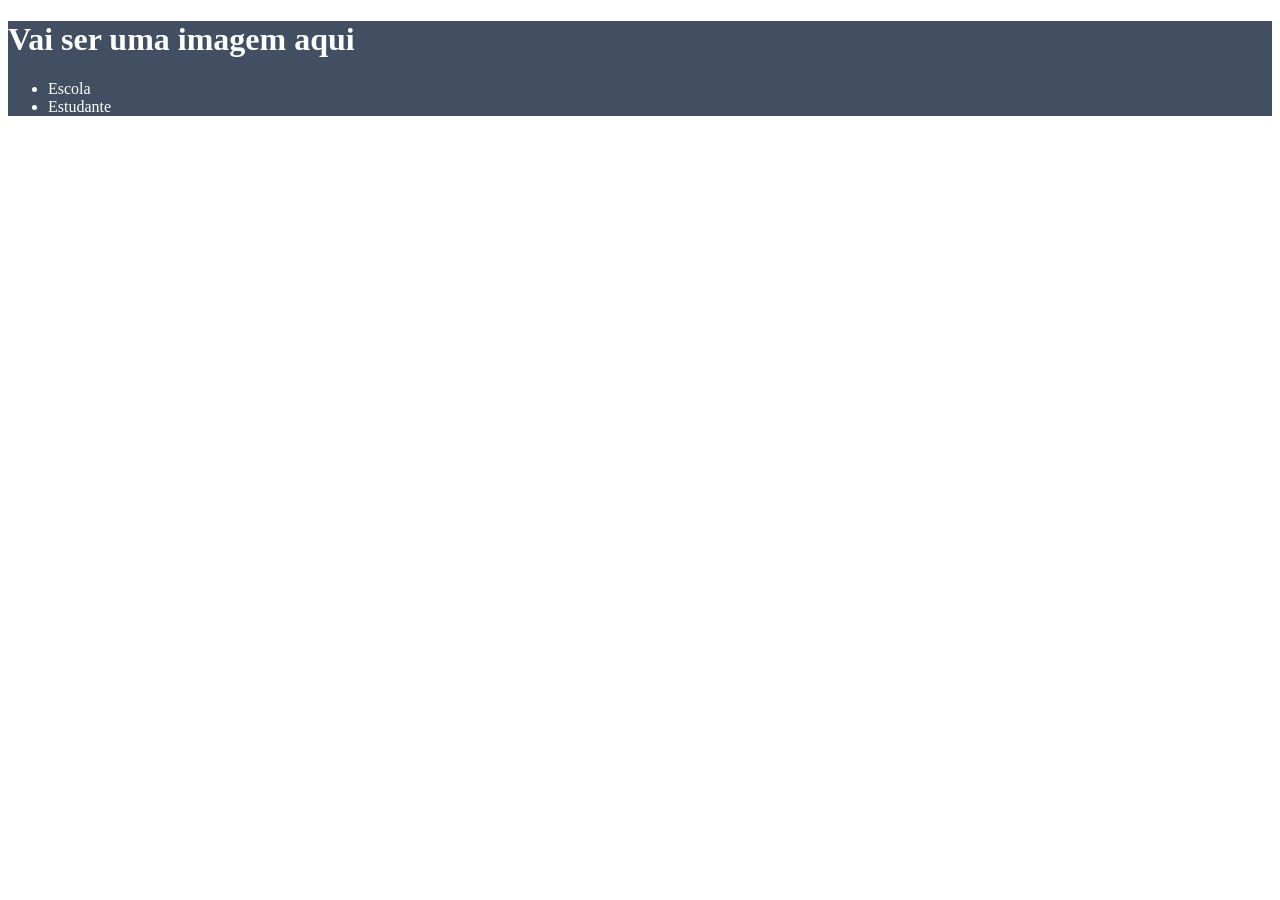
<file: index.html>
<!DOCTYPE html>
<html lang="en">
<head>
    <meta charset="UTF-8">
    <meta http-equiv="X-UA-Compatible" content="IE=edge">
    <meta name="viewport" content="width=device-width, initial-scale=1.0">
    <title>Document</title>
    <link rel="stylesheet" href="style.css">
</head>
<body>
    <header>
        <h1>Vai ser uma imagem aqui</h1>
        <ul>
            <li>Escola</li>
            <li>Estudante</li>
        </ul>
    </header>

</body>
</html>
</file>
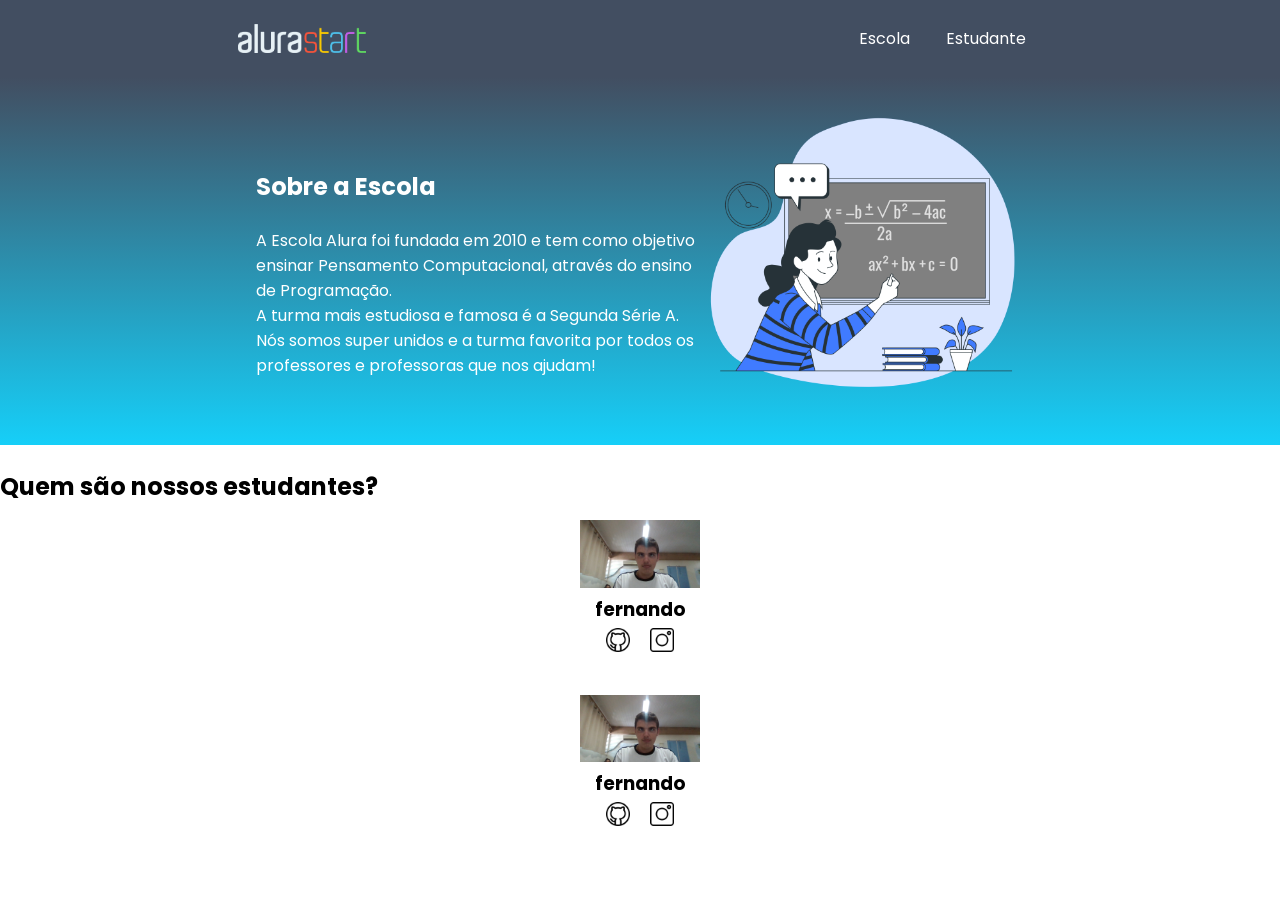
<file: site-criativo-alura-aula-5/index.html>
<!DOCTYPE html>
<html lang="en">
<head>
    <meta charset="UTF-8">
    <meta http-equiv="X-UA-Compatible" content="IE=edge">
    <meta name="viewport" content="width=device-width, initial-scale=1.0">
    <title>Equipe Alura Start</title>
    <link rel="stylesheet" href="style.css">
    <link rel="preconnect" href="https://fonts.googleapis.com">
    <link rel="preconnect" href="https://fonts.gstatic.com" crossorigin>
    <link href="https://fonts.googleapis.com/css2?family=Poppins&display=swap" rel="stylesheet">
</head>
<body>
    <header class="cabecalho">
        <img class="cabecalho-imagem" src="alurastart logo.png" alt="logo da alura start">
        <ul class="cabecalho-lista">
            <li class="cabecalho-lista-item">Escola</li>
            <li class="cabecalho-lista-item">Estudante</li>
        </ul>
    </header>
    <section class="escola">
        <div class="escola-div-conteudo">
            <h2 class="escola-titulo">Sobre a Escola</h2>
            <p class="escola-texto-um">A Escola Alura foi fundada em 2010 e tem como objetivo ensinar Pensamento Computacional, através do ensino de  Programação.</p>
            <p class="escola-texto-dois">A turma mais estudiosa e famosa é a Segunda Série A. Nós somos super unidos e a turma favorita por todos os professores e professoras que nos ajudam!</p>
        </div>
        <img class="escola-imagem" src="Formula-bro.png" alt="imagem que representa uma professora em sala de aula">
    </section>
    <section class="estudante">
        <h2 class="estudante-titulo">Quem são nossos estudantes?</h2>
        <div class="estudante-todos">
        <span></span>
        <div class="estudante-div">
            <img class="estudante-imagem" src="fernando.jpg" alt="foto do fernando">
            <h3 class="estudante-nome">fernando</h3>
            <a href="https://github.com/fernandorochd"><img class="estudante-icone" src="github.png" alt="icone github"></a>
            <a href="https://instagram.com/fernando_rocha348"><img class="estudante-icone" src="instagram.png" alt="icone instagram"></a>
        </div>
        <div class="estudante-div">
            <img class="estudante-imagem" src="fernando.jpg" alt="foto do marcelo">
            <h3 class="estudante-nome">fernando</h3>
            <a href="https://github.com/fernandorochd"><img class="estudante-icone" src="github.png" alt="icone github"></a>
            <a href="https://instagram.com/fernando_rocha348"><img class="estudante-icone" src="instagram.png" alt="icone instagram"></a>
        </div>
       
    </div>
    </section>
</body>
</html>
</file>
<file: style.css>
header {
  background-color: #424E61;
  color: white;
}
</file>
<file: site-criativo-alura-aula-5/style.css>
*{
    margin: 0;
    padding: 0;
}
body {
    font-family: 'Poppins', sans-serif;
}
.cabecalho {
    background-color: #424E61;
    color: white;
    display: flex;
    justify-content: space-around;
    align-items: center;
    padding: 24px 0;
}

.cabecalho-imagem{
    width: 10%;
}

.cabecalho-lista-item{
    display: inline-block;
    margin: 0 16px;
    font-size: 16px;
}

.escola-imagem{
    width: 25%;
}

.escola{
    background-image: linear-gradient(#424E61,#16CFF8);
    color:white;
    display: flex;
    justify-content: center;
    align-items: center;
    padding: 24px 0;
}

.escola-div-conteudo{
    width: 35%;
}


.escola-titulo{
    padding: 24px 0;
}

.estudante{
    padding: 24px 0;
}
.estudante-imagem{
    width: 120px;
}

.estudante-icone{
    width: 24px;
    padding: 4px 8px;
}

.estudante-div{
    text-align: center;
    padding: 16px 0;
}
</file>
